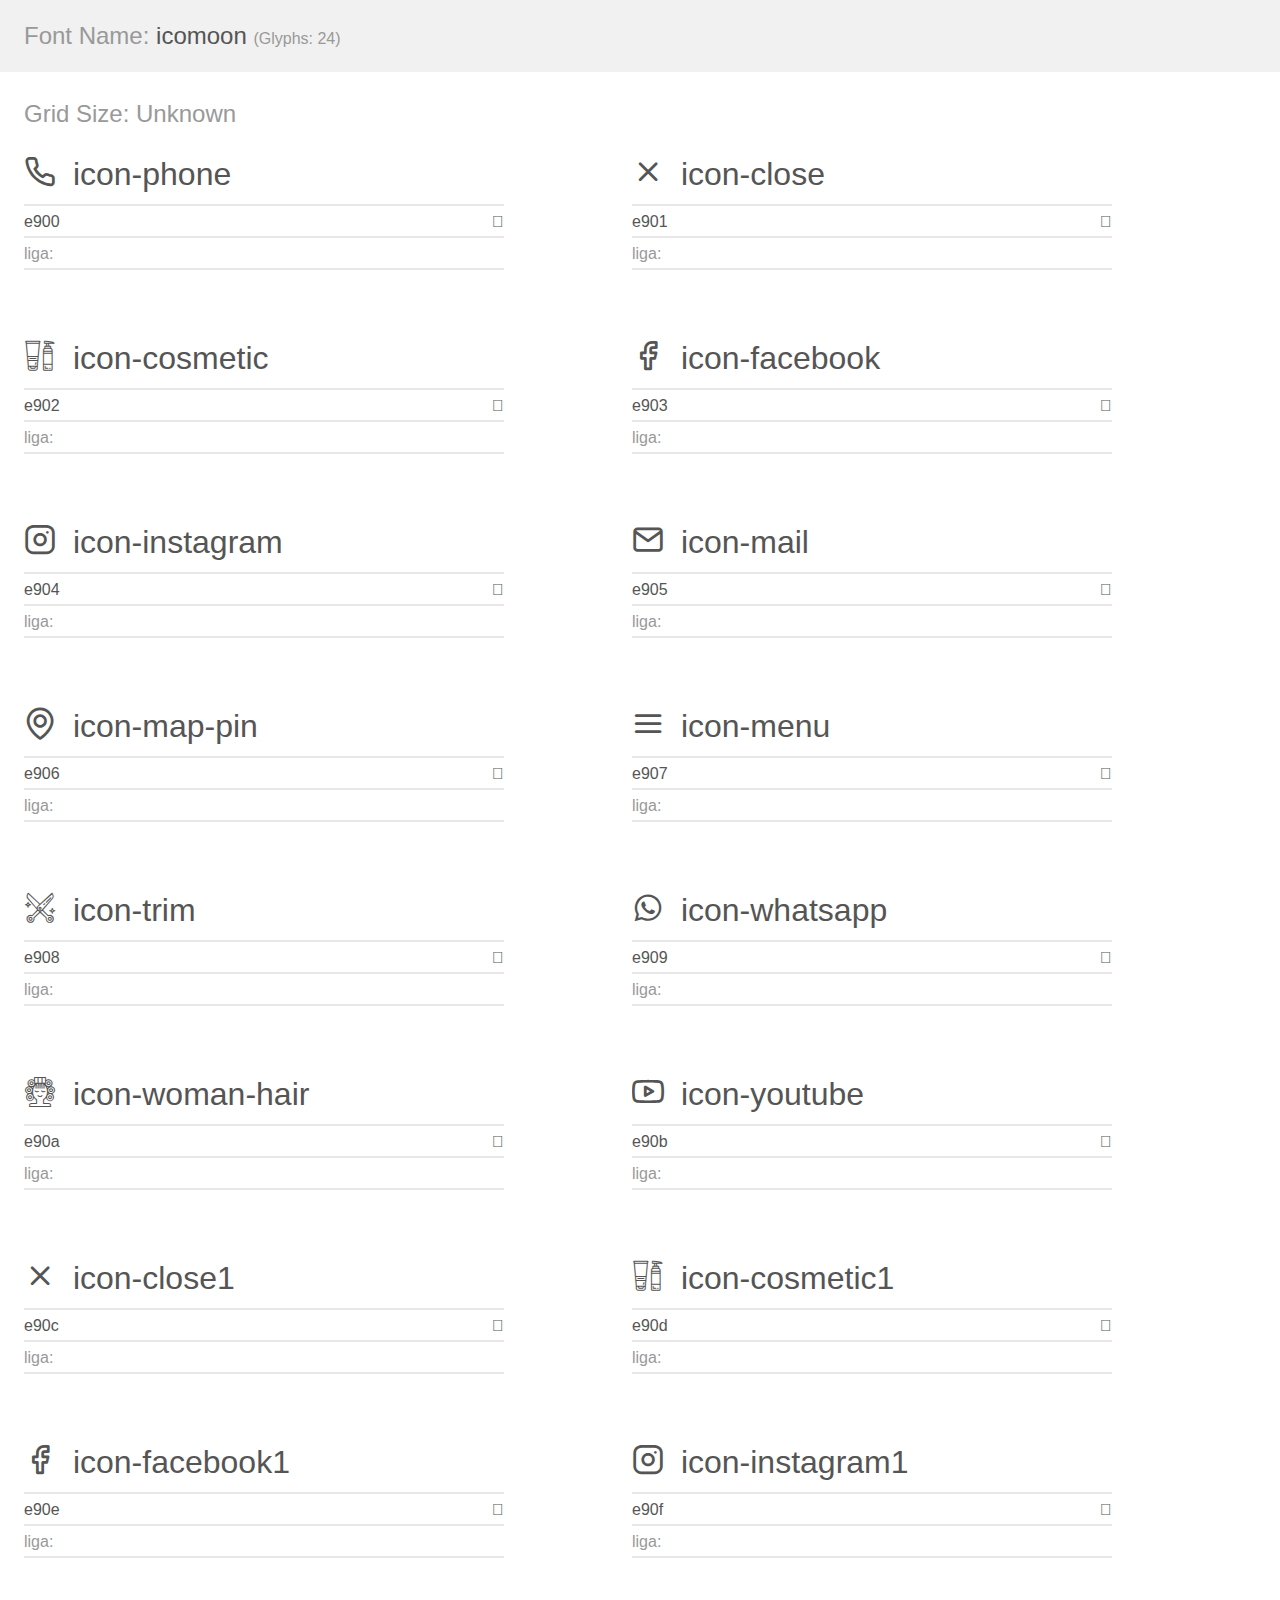
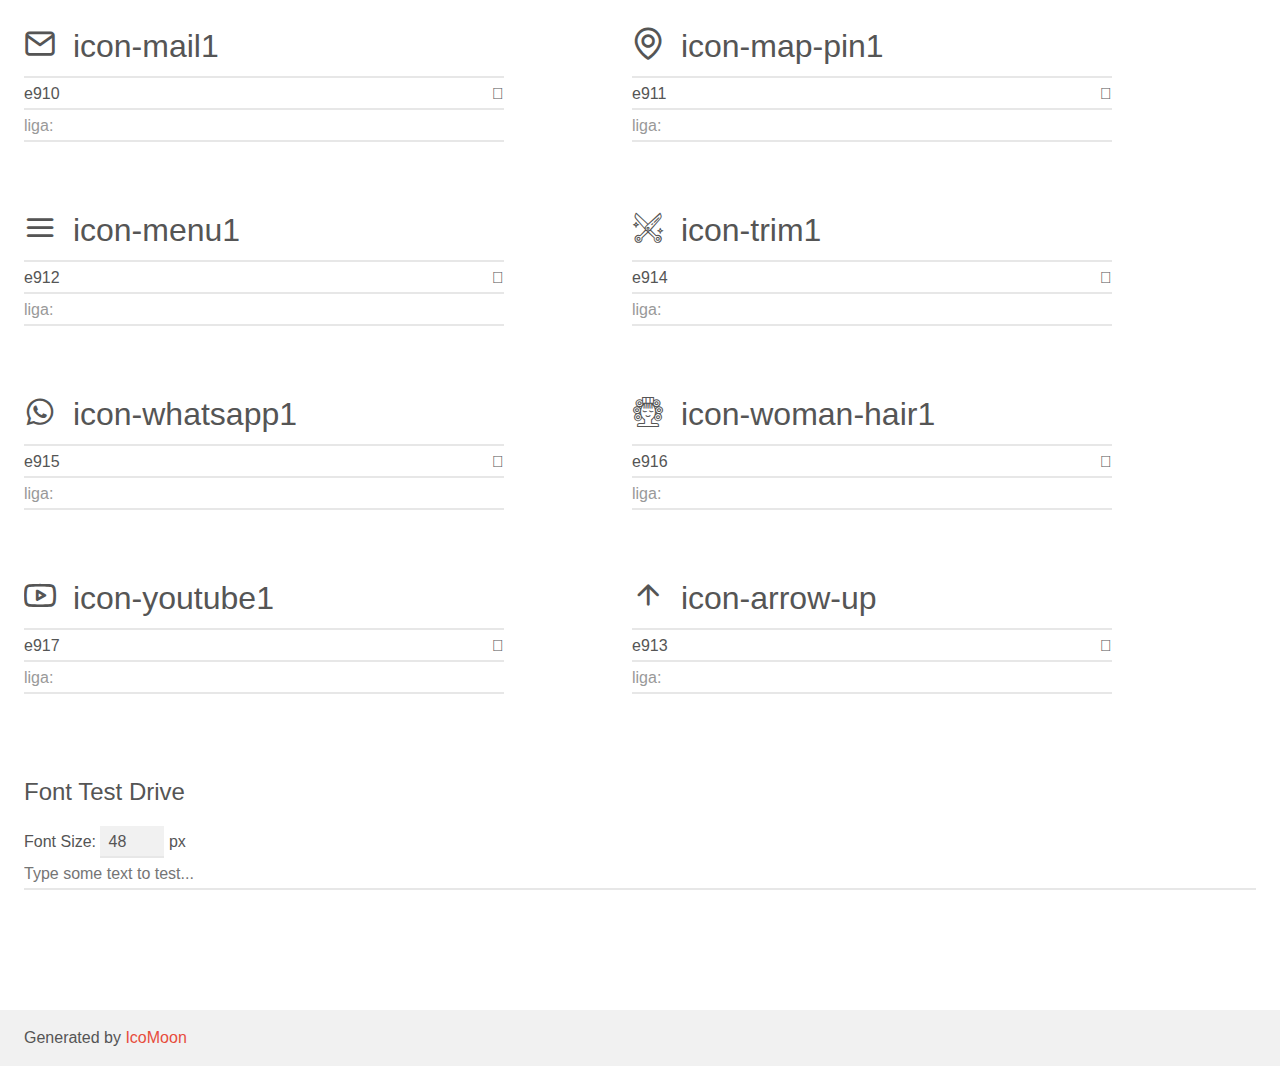
<file: assets/demo.html>
<!doctype html>
<html>
<head>
    <meta charset="utf-8">
    <title>IcoMoon Demo</title>
    <meta name="description" content="An Icon Font Generated By IcoMoon.io">
    <meta name="viewport" content="width=device-width, initial-scale=1">
    <link rel="stylesheet" href="demo-files/demo.css">
    <link rel="stylesheet" href="style.css"></head>
<body>
    <div class="bgc1 clearfix">
        <h1 class="mhmm mvm"><span class="fgc1">Font Name:</span> icomoon <small class="fgc1">(Glyphs:&nbsp;24)</small></h1>
    </div>
    <div class="clearfix mhl ptl">
        <h1 class="mvm mtn fgc1">Grid Size: Unknown</h1>
        <div class="glyph fs1">
            <div class="clearfix bshadow0 pbs">
                <span class="icon-phone"></span>
                <span class="mls"> icon-phone</span>
            </div>
            <fieldset class="fs0 size1of1 clearfix hidden-false">
                <input type="text" readonly value="e900" class="unit size1of2" />
                <input type="text" maxlength="1" readonly value="&#xe900;" class="unitRight size1of2 talign-right" />
            </fieldset>
            <div class="fs0 bshadow0 clearfix hidden-false">
                <span class="unit pvs fgc1">liga: </span>
                <input type="text" readonly value="" class="liga unitRight" />
            </div>
        </div>
        <div class="glyph fs1">
            <div class="clearfix bshadow0 pbs">
                <span class="icon-close"></span>
                <span class="mls"> icon-close</span>
            </div>
            <fieldset class="fs0 size1of1 clearfix hidden-false">
                <input type="text" readonly value="e901" class="unit size1of2" />
                <input type="text" maxlength="1" readonly value="&#xe901;" class="unitRight size1of2 talign-right" />
            </fieldset>
            <div class="fs0 bshadow0 clearfix hidden-false">
                <span class="unit pvs fgc1">liga: </span>
                <input type="text" readonly value="" class="liga unitRight" />
            </div>
        </div>
        <div class="glyph fs1">
            <div class="clearfix bshadow0 pbs">
                <span class="icon-cosmetic"></span>
                <span class="mls"> icon-cosmetic</span>
            </div>
            <fieldset class="fs0 size1of1 clearfix hidden-false">
                <input type="text" readonly value="e902" class="unit size1of2" />
                <input type="text" maxlength="1" readonly value="&#xe902;" class="unitRight size1of2 talign-right" />
            </fieldset>
            <div class="fs0 bshadow0 clearfix hidden-false">
                <span class="unit pvs fgc1">liga: </span>
                <input type="text" readonly value="" class="liga unitRight" />
            </div>
        </div>
        <div class="glyph fs1">
            <div class="clearfix bshadow0 pbs">
                <span class="icon-facebook"></span>
                <span class="mls"> icon-facebook</span>
            </div>
            <fieldset class="fs0 size1of1 clearfix hidden-false">
                <input type="text" readonly value="e903" class="unit size1of2" />
                <input type="text" maxlength="1" readonly value="&#xe903;" class="unitRight size1of2 talign-right" />
            </fieldset>
            <div class="fs0 bshadow0 clearfix hidden-false">
                <span class="unit pvs fgc1">liga: </span>
                <input type="text" readonly value="" class="liga unitRight" />
            </div>
        </div>
        <div class="glyph fs1">
            <div class="clearfix bshadow0 pbs">
                <span class="icon-instagram"></span>
                <span class="mls"> icon-instagram</span>
            </div>
            <fieldset class="fs0 size1of1 clearfix hidden-false">
                <input type="text" readonly value="e904" class="unit size1of2" />
                <input type="text" maxlength="1" readonly value="&#xe904;" class="unitRight size1of2 talign-right" />
            </fieldset>
            <div class="fs0 bshadow0 clearfix hidden-false">
                <span class="unit pvs fgc1">liga: </span>
                <input type="text" readonly value="" class="liga unitRight" />
            </div>
        </div>
        <div class="glyph fs1">
            <div class="clearfix bshadow0 pbs">
                <span class="icon-mail"></span>
                <span class="mls"> icon-mail</span>
            </div>
            <fieldset class="fs0 size1of1 clearfix hidden-false">
                <input type="text" readonly value="e905" class="unit size1of2" />
                <input type="text" maxlength="1" readonly value="&#xe905;" class="unitRight size1of2 talign-right" />
            </fieldset>
            <div class="fs0 bshadow0 clearfix hidden-false">
                <span class="unit pvs fgc1">liga: </span>
                <input type="text" readonly value="" class="liga unitRight" />
            </div>
        </div>
        <div class="glyph fs1">
            <div class="clearfix bshadow0 pbs">
                <span class="icon-map-pin"></span>
                <span class="mls"> icon-map-pin</span>
            </div>
            <fieldset class="fs0 size1of1 clearfix hidden-false">
                <input type="text" readonly value="e906" class="unit size1of2" />
                <input type="text" maxlength="1" readonly value="&#xe906;" class="unitRight size1of2 talign-right" />
            </fieldset>
            <div class="fs0 bshadow0 clearfix hidden-false">
                <span class="unit pvs fgc1">liga: </span>
                <input type="text" readonly value="" class="liga unitRight" />
            </div>
        </div>
        <div class="glyph fs1">
            <div class="clearfix bshadow0 pbs">
                <span class="icon-menu"></span>
                <span class="mls"> icon-menu</span>
            </div>
            <fieldset class="fs0 size1of1 clearfix hidden-false">
                <input type="text" readonly value="e907" class="unit size1of2" />
                <input type="text" maxlength="1" readonly value="&#xe907;" class="unitRight size1of2 talign-right" />
            </fieldset>
            <div class="fs0 bshadow0 clearfix hidden-false">
                <span class="unit pvs fgc1">liga: </span>
                <input type="text" readonly value="" class="liga unitRight" />
            </div>
        </div>
        <div class="glyph fs1">
            <div class="clearfix bshadow0 pbs">
                <span class="icon-trim"></span>
                <span class="mls"> icon-trim</span>
            </div>
            <fieldset class="fs0 size1of1 clearfix hidden-false">
                <input type="text" readonly value="e908" class="unit size1of2" />
                <input type="text" maxlength="1" readonly value="&#xe908;" class="unitRight size1of2 talign-right" />
            </fieldset>
            <div class="fs0 bshadow0 clearfix hidden-false">
                <span class="unit pvs fgc1">liga: </span>
                <input type="text" readonly value="" class="liga unitRight" />
            </div>
        </div>
        <div class="glyph fs1">
            <div class="clearfix bshadow0 pbs">
                <span class="icon-whatsapp"></span>
                <span class="mls"> icon-whatsapp</span>
            </div>
            <fieldset class="fs0 size1of1 clearfix hidden-false">
                <input type="text" readonly value="e909" class="unit size1of2" />
                <input type="text" maxlength="1" readonly value="&#xe909;" class="unitRight size1of2 talign-right" />
            </fieldset>
            <div class="fs0 bshadow0 clearfix hidden-false">
                <span class="unit pvs fgc1">liga: </span>
                <input type="text" readonly value="" class="liga unitRight" />
            </div>
        </div>
        <div class="glyph fs1">
            <div class="clearfix bshadow0 pbs">
                <span class="icon-woman-hair"></span>
                <span class="mls"> icon-woman-hair</span>
            </div>
            <fieldset class="fs0 size1of1 clearfix hidden-false">
                <input type="text" readonly value="e90a" class="unit size1of2" />
                <input type="text" maxlength="1" readonly value="&#xe90a;" class="unitRight size1of2 talign-right" />
            </fieldset>
            <div class="fs0 bshadow0 clearfix hidden-false">
                <span class="unit pvs fgc1">liga: </span>
                <input type="text" readonly value="" class="liga unitRight" />
            </div>
        </div>
        <div class="glyph fs1">
            <div class="clearfix bshadow0 pbs">
                <span class="icon-youtube"></span>
                <span class="mls"> icon-youtube</span>
            </div>
            <fieldset class="fs0 size1of1 clearfix hidden-false">
                <input type="text" readonly value="e90b" class="unit size1of2" />
                <input type="text" maxlength="1" readonly value="&#xe90b;" class="unitRight size1of2 talign-right" />
            </fieldset>
            <div class="fs0 bshadow0 clearfix hidden-false">
                <span class="unit pvs fgc1">liga: </span>
                <input type="text" readonly value="" class="liga unitRight" />
            </div>
        </div>
        <div class="glyph fs1">
            <div class="clearfix bshadow0 pbs">
                <span class="icon-close1"></span>
                <span class="mls"> icon-close1</span>
            </div>
            <fieldset class="fs0 size1of1 clearfix hidden-false">
                <input type="text" readonly value="e90c" class="unit size1of2" />
                <input type="text" maxlength="1" readonly value="&#xe90c;" class="unitRight size1of2 talign-right" />
            </fieldset>
            <div class="fs0 bshadow0 clearfix hidden-false">
                <span class="unit pvs fgc1">liga: </span>
                <input type="text" readonly value="" class="liga unitRight" />
            </div>
        </div>
        <div class="glyph fs1">
            <div class="clearfix bshadow0 pbs">
                <span class="icon-cosmetic1"></span>
                <span class="mls"> icon-cosmetic1</span>
            </div>
            <fieldset class="fs0 size1of1 clearfix hidden-false">
                <input type="text" readonly value="e90d" class="unit size1of2" />
                <input type="text" maxlength="1" readonly value="&#xe90d;" class="unitRight size1of2 talign-right" />
            </fieldset>
            <div class="fs0 bshadow0 clearfix hidden-false">
                <span class="unit pvs fgc1">liga: </span>
                <input type="text" readonly value="" class="liga unitRight" />
            </div>
        </div>
        <div class="glyph fs1">
            <div class="clearfix bshadow0 pbs">
                <span class="icon-facebook1"></span>
                <span class="mls"> icon-facebook1</span>
            </div>
            <fieldset class="fs0 size1of1 clearfix hidden-false">
                <input type="text" readonly value="e90e" class="unit size1of2" />
                <input type="text" maxlength="1" readonly value="&#xe90e;" class="unitRight size1of2 talign-right" />
            </fieldset>
            <div class="fs0 bshadow0 clearfix hidden-false">
                <span class="unit pvs fgc1">liga: </span>
                <input type="text" readonly value="" class="liga unitRight" />
            </div>
        </div>
        <div class="glyph fs1">
            <div class="clearfix bshadow0 pbs">
                <span class="icon-instagram1"></span>
                <span class="mls"> icon-instagram1</span>
            </div>
            <fieldset class="fs0 size1of1 clearfix hidden-false">
                <input type="text" readonly value="e90f" class="unit size1of2" />
                <input type="text" maxlength="1" readonly value="&#xe90f;" class="unitRight size1of2 talign-right" />
            </fieldset>
            <div class="fs0 bshadow0 clearfix hidden-false">
                <span class="unit pvs fgc1">liga: </span>
                <input type="text" readonly value="" class="liga unitRight" />
            </div>
        </div>
        <div class="glyph fs1">
            <div class="clearfix bshadow0 pbs">
                <span class="icon-mail1"></span>
                <span class="mls"> icon-mail1</span>
            </div>
            <fieldset class="fs0 size1of1 clearfix hidden-false">
                <input type="text" readonly value="e910" class="unit size1of2" />
                <input type="text" maxlength="1" readonly value="&#xe910;" class="unitRight size1of2 talign-right" />
            </fieldset>
            <div class="fs0 bshadow0 clearfix hidden-false">
                <span class="unit pvs fgc1">liga: </span>
                <input type="text" readonly value="" class="liga unitRight" />
            </div>
        </div>
        <div class="glyph fs1">
            <div class="clearfix bshadow0 pbs">
                <span class="icon-map-pin1"></span>
                <span class="mls"> icon-map-pin1</span>
            </div>
            <fieldset class="fs0 size1of1 clearfix hidden-false">
                <input type="text" readonly value="e911" class="unit size1of2" />
                <input type="text" maxlength="1" readonly value="&#xe911;" class="unitRight size1of2 talign-right" />
            </fieldset>
            <div class="fs0 bshadow0 clearfix hidden-false">
                <span class="unit pvs fgc1">liga: </span>
                <input type="text" readonly value="" class="liga unitRight" />
            </div>
        </div>
        <div class="glyph fs1">
            <div class="clearfix bshadow0 pbs">
                <span class="icon-menu1"></span>
                <span class="mls"> icon-menu1</span>
            </div>
            <fieldset class="fs0 size1of1 clearfix hidden-false">
                <input type="text" readonly value="e912" class="unit size1of2" />
                <input type="text" maxlength="1" readonly value="&#xe912;" class="unitRight size1of2 talign-right" />
            </fieldset>
            <div class="fs0 bshadow0 clearfix hidden-false">
                <span class="unit pvs fgc1">liga: </span>
                <input type="text" readonly value="" class="liga unitRight" />
            </div>
        </div>
        <div class="glyph fs1">
            <div class="clearfix bshadow0 pbs">
                <span class="icon-trim1"></span>
                <span class="mls"> icon-trim1</span>
            </div>
            <fieldset class="fs0 size1of1 clearfix hidden-false">
                <input type="text" readonly value="e914" class="unit size1of2" />
                <input type="text" maxlength="1" readonly value="&#xe914;" class="unitRight size1of2 talign-right" />
            </fieldset>
            <div class="fs0 bshadow0 clearfix hidden-false">
                <span class="unit pvs fgc1">liga: </span>
                <input type="text" readonly value="" class="liga unitRight" />
            </div>
        </div>
        <div class="glyph fs1">
            <div class="clearfix bshadow0 pbs">
                <span class="icon-whatsapp1"></span>
                <span class="mls"> icon-whatsapp1</span>
            </div>
            <fieldset class="fs0 size1of1 clearfix hidden-false">
                <input type="text" readonly value="e915" class="unit size1of2" />
                <input type="text" maxlength="1" readonly value="&#xe915;" class="unitRight size1of2 talign-right" />
            </fieldset>
            <div class="fs0 bshadow0 clearfix hidden-false">
                <span class="unit pvs fgc1">liga: </span>
                <input type="text" readonly value="" class="liga unitRight" />
            </div>
        </div>
        <div class="glyph fs1">
            <div class="clearfix bshadow0 pbs">
                <span class="icon-woman-hair1"></span>
                <span class="mls"> icon-woman-hair1</span>
            </div>
            <fieldset class="fs0 size1of1 clearfix hidden-false">
                <input type="text" readonly value="e916" class="unit size1of2" />
                <input type="text" maxlength="1" readonly value="&#xe916;" class="unitRight size1of2 talign-right" />
            </fieldset>
            <div class="fs0 bshadow0 clearfix hidden-false">
                <span class="unit pvs fgc1">liga: </span>
                <input type="text" readonly value="" class="liga unitRight" />
            </div>
        </div>
        <div class="glyph fs1">
            <div class="clearfix bshadow0 pbs">
                <span class="icon-youtube1"></span>
                <span class="mls"> icon-youtube1</span>
            </div>
            <fieldset class="fs0 size1of1 clearfix hidden-false">
                <input type="text" readonly value="e917" class="unit size1of2" />
                <input type="text" maxlength="1" readonly value="&#xe917;" class="unitRight size1of2 talign-right" />
            </fieldset>
            <div class="fs0 bshadow0 clearfix hidden-false">
                <span class="unit pvs fgc1">liga: </span>
                <input type="text" readonly value="" class="liga unitRight" />
            </div>
        </div>
        <div class="glyph fs1">
            <div class="clearfix bshadow0 pbs">
                <span class="icon-arrow-up"></span>
                <span class="mls"> icon-arrow-up</span>
            </div>
            <fieldset class="fs0 size1of1 clearfix hidden-false">
                <input type="text" readonly value="e913" class="unit size1of2" />
                <input type="text" maxlength="1" readonly value="&#xe913;" class="unitRight size1of2 talign-right" />
            </fieldset>
            <div class="fs0 bshadow0 clearfix hidden-false">
                <span class="unit pvs fgc1">liga: </span>
                <input type="text" readonly value="" class="liga unitRight" />
            </div>
        </div>
    </div>

    <!--[if gt IE 8]><!-->
    <div class="mhl clearfix mbl">
        <h1>Font Test Drive</h1>
        <label>
            Font Size: <input id="fontSize" type="number" class="textbox0 mbm"
            min="8" value="48" />
            px
        </label>
        <input id="testText" type="text" class="phl size1of1 mvl"
        placeholder="Type some text to test..." value=""/>
        <div id="testDrive" class="icon-" style="font-family: icomoon">&nbsp;
        </div>
    </div>
    <!--<![endif]-->
    <div class="bgc1 clearfix">
        <p class="mhl">Generated by <a href="https://icomoon.io/app">IcoMoon</a></p>
    </div>

    <script src="demo-files/demo.js"></script>
</body>
</html>
</file>
<file: assets/demo-files/demo.css>
body {
  padding: 0;
  margin: 0;
  font-family: sans-serif;
  font-size: 1em;
  line-height: 1.5;
  color: #555;
  background: #fff;
}
h1 {
  font-size: 1.5em;
  font-weight: normal;
}
small {
  font-size: .66666667em;
}
a {
  color: #e74c3c;
  text-decoration: none;
}
a:hover, a:focus {
  box-shadow: 0 1px #e74c3c;
}
.bshadow0, input {
  box-shadow: inset 0 -2px #e7e7e7;
}
input:hover {
  box-shadow: inset 0 -2px #ccc;
}
input, fieldset {
  font-family: sans-serif;
  font-size: 1em;
  margin: 0;
  padding: 0;
  border: 0;
}
input {
  color: inherit;
  line-height: 1.5;
  height: 1.5em;
  padding: .25em 0;
}
input:focus {
  outline: none;
  box-shadow: inset 0 -2px #449fdb;
}
.glyph {
  font-size: 16px;
  width: 15em;
  padding-bottom: 1em;
  margin-right: 4em;
  margin-bottom: 1em;
  float: left;
  overflow: hidden;
}
.liga {
  width: 80%;
  width: calc(100% - 2.5em);
}
.talign-right {
  text-align: right;
}
.talign-center {
  text-align: center;
}
.bgc1 {
  background: #f1f1f1;
}
.fgc1 {
  color: #999;
}
.fgc0 {
  color: #000;
}
p {
  margin-top: 1em;
  margin-bottom: 1em;
}
.mvm {
  margin-top: .75em;
  margin-bottom: .75em;
}
.mtn {
  margin-top: 0;
}
.mtl, .mal {
  margin-top: 1.5em;
}
.mbl, .mal {
  margin-bottom: 1.5em;
}
.mal, .mhl {
  margin-left: 1.5em;
  margin-right: 1.5em;
}
.mhmm {
  margin-left: 1em;
  margin-right: 1em;
}
.mls {
  margin-left: .25em;
}
.ptl {
  padding-top: 1.5em;
}
.pbs, .pvs {
  padding-bottom: .25em;
}
.pvs, .pts {
  padding-top: .25em;
}
.unit {
  float: left;
}
.unitRight {
  float: right;
}
.size1of2 {
  width: 50%;
}
.size1of1 {
  width: 100%;
}
.clearfix:before, .clearfix:after {
  content: " ";
  display: table;
}
.clearfix:after {
  clear: both;
}
.hidden-true {
  display: none;
}
.textbox0 {
  width: 3em;
  background: #f1f1f1;
  padding: .25em .5em;
  line-height: 1.5;
  height: 1.5em;
}
#testDrive {
  display: block;
  padding-top: 24px;
  line-height: 1.5;
}
.fs0 {
  font-size: 16px;
}
.fs1 {
  font-size: 32px;
}
</file>
<file: assets/style.css>
@font-face {
  font-family: 'icomoon';
  src:  url('fonts/icomoon.eot?o062s6');
  src:  url('fonts/icomoon.eot?o062s6#iefix') format('embedded-opentype'),
    url('fonts/icomoon.ttf?o062s6') format('truetype'),
    url('fonts/icomoon.woff?o062s6') format('woff'),
    url('fonts/icomoon.svg?o062s6#icomoon') format('svg');
  font-weight: normal;
  font-style: normal;
  font-display: block;
}

[class^="icon-"], [class*=" icon-"] {
  /* use !important to prevent issues with browser extensions that change fonts */
  font-family: 'icomoon' !important;
  
  font-style: normal;
  font-weight: normal;
  font-variant: normal;
  text-transform: none;
  line-height: 1;

  /* Better Font Rendering =========== */
  -webkit-font-smoothing: antialiased;
  -moz-osx-font-smoothing: grayscale;
}

.icon-phone:before {
  content: "\e900";
}
.icon-close:before {
  content: "\e901";
}
.icon-cosmetic:before {
  content: "\e902";
}
.icon-facebook:before {
  content: "\e903";
}
.icon-instagram:before {
  content: "\e904";
}
.icon-mail:before {
  content: "\e905";
}
.icon-map-pin:before {
  content: "\e906";
}
.icon-menu:before {
  content: "\e907";
}
.icon-trim:before {
  content: "\e908";
}
.icon-whatsapp:before {
  content: "\e909";
}
.icon-woman-hair:before {
  content: "\e90a";
}
.icon-youtube:before {
  content: "\e90b";
}
.icon-close1:before {
  content: "\e90c";
}
.icon-cosmetic1:before {
  content: "\e90d";
}
.icon-facebook1:before {
  content: "\e90e";
}
.icon-instagram1:before {
  content: "\e90f";
}
.icon-mail1:before {
  content: "\e910";
}
.icon-map-pin1:before {
  content: "\e911";
}
.icon-menu1:before {
  content: "\e912";
}
.icon-trim1:before {
  content: "\e914";
}
.icon-whatsapp1:before {
  content: "\e915";
}
.icon-woman-hair1:before {
  content: "\e916";
}
.icon-youtube1:before {
  content: "\e917";
}
.icon-arrow-up:before {
  content: "\e913";
}
</file>
